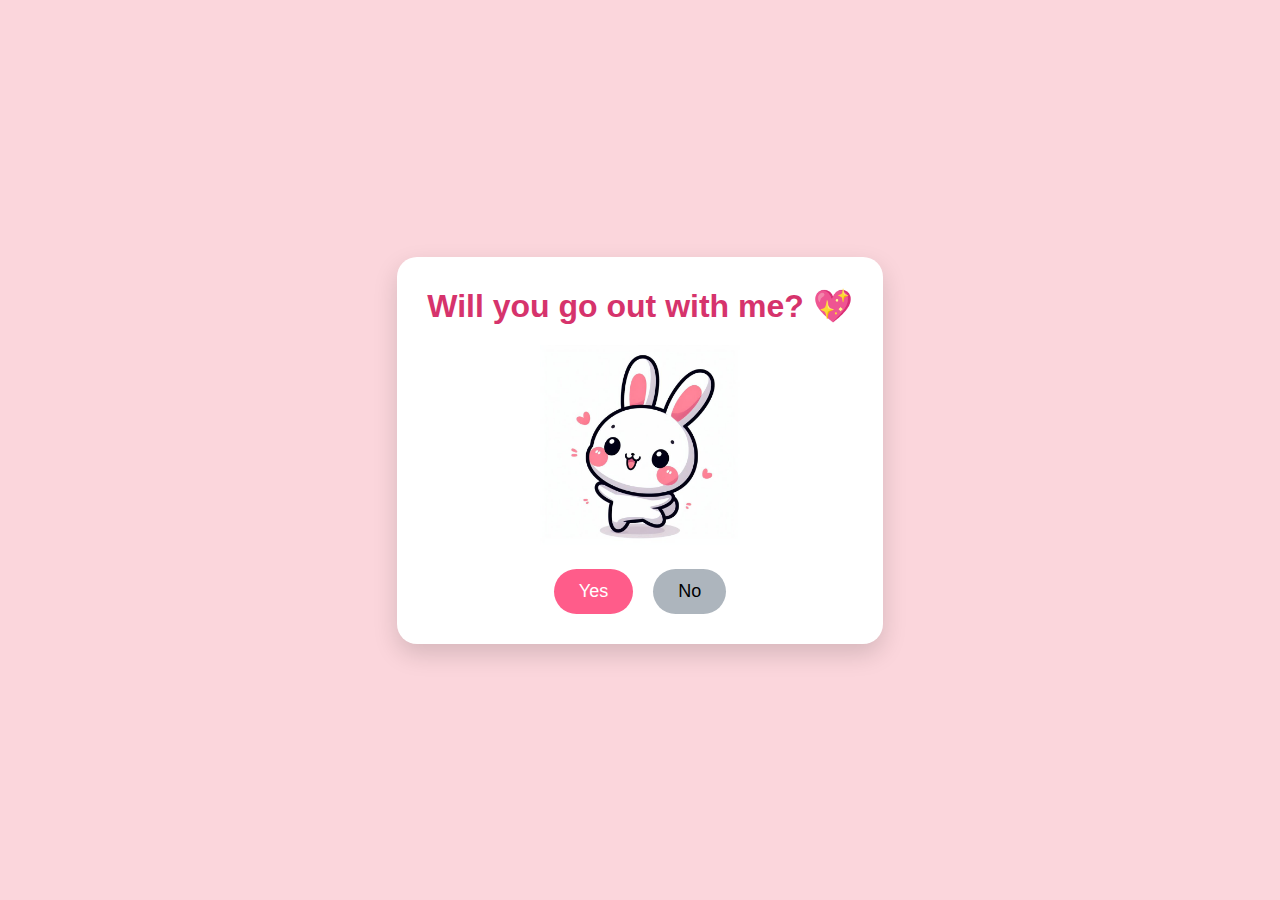
<file: index.html>
<!DOCTYPE html>
<html lang="en">
<head>
  <meta charset="UTF-8" />
  <title>Will You Say Yes?</title>
  <link rel="stylesheet" href="style.css" />
</head>
<body>

  <div class="container">
    <h1>Will you go out with me? 💖</h1>

    <img src="d59cf3cd1dc82e45aa382e649be80fcc.jpg" alt="cute bunny" class="cute-img">

    <div class="buttons">
      <button class="yes-button" onclick="handleYesClick()">Yes</button>
      <button class="no-button" onclick="handleNoClick()">No</button>
    </div>
  </div>

  <script src="main.js"></script>
</body>
</html>
</file>
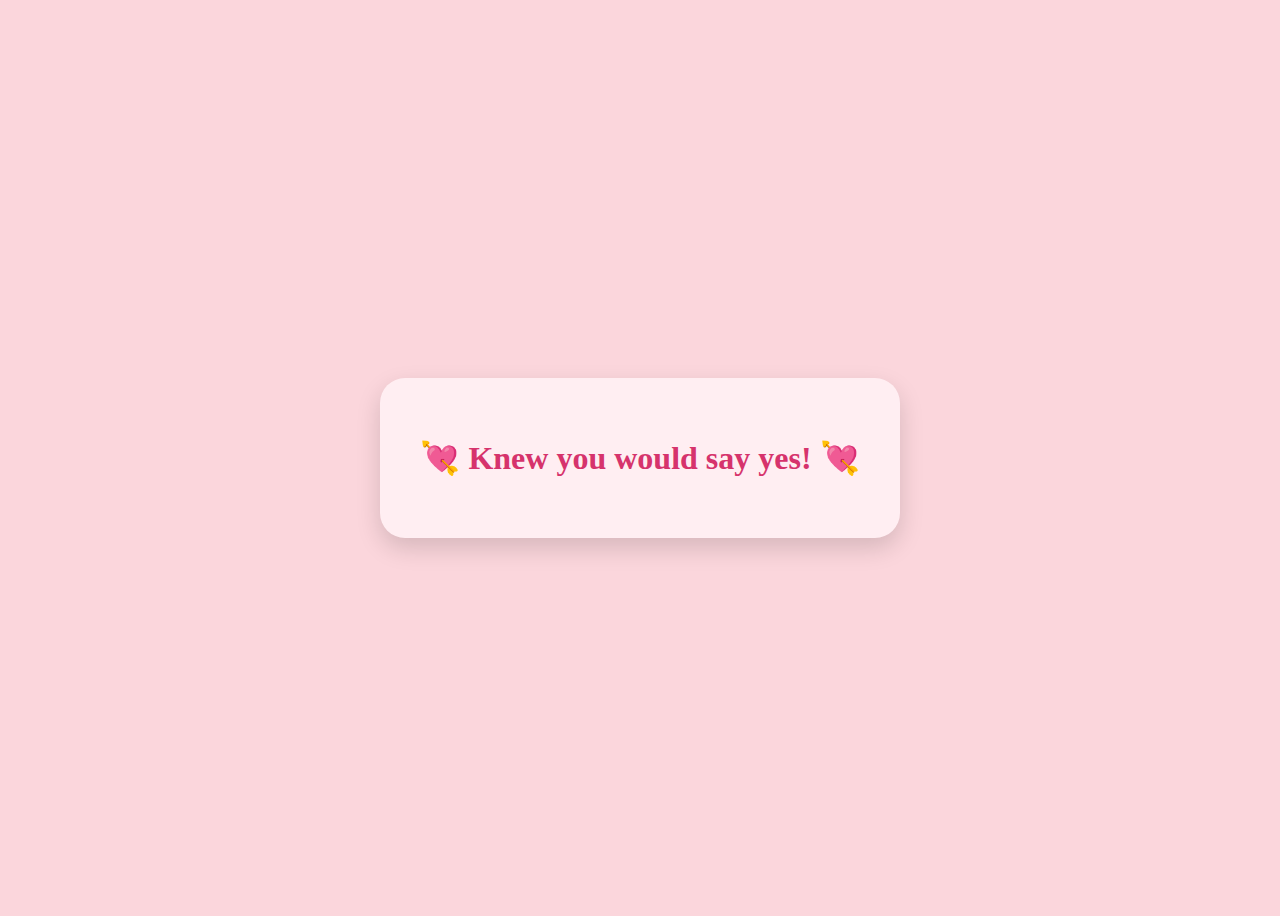
<file: yes_page.html>
<!DOCTYPE html>
<html lang="en">
<head>
  <meta charset="UTF-8">
  <title>You Said Yes!</title>
  <style>
    body {
      background-color: #fbd6dc;
      display: flex;
      justify-content: center;
      align-items: center;
      height: 100vh;
      font-family: "Comic Sans MS", cursive;
    }

    .card {
      background: #ffeef2;
      padding: 40px;
      border-radius: 25px;
      text-align: center;
      box-shadow: 0 10px 25px rgba(0,0,0,0.15);
    }

    h1 {
      color: #d6336c;
    }
  </style>
</head>
<body>

  <div class="card">
    <h1>💘 Knew you would say yes! 💘</h1>
  </div>

</body>
</html>
</file>
<file: style.css>
* {
  margin: 0;
  padding: 0;
  box-sizing: border-box;
  font-family: "Comic Sans MS", cursive, sans-serif;
}

body {
  background-color: #fbd6dc;
  height: 100vh;
  display: flex;
  justify-content: center;
  align-items: center;
}

.container {
  background: #fff;
  padding: 30px;
  border-radius: 20px;
  text-align: center;
  box-shadow: 0 10px 25px rgba(0,0,0,0.15);
}

h1 {
  color: #d6336c;
  margin-bottom: 20px;
}

.cute-img {
  width: 200px;
  margin-bottom: 20px;
}

.buttons {
  display: flex;
  justify-content: center;
  gap: 20px;
}

button {
  padding: 12px 25px;
  font-size: 18px;
  border: none;
  border-radius: 30px;
  cursor: pointer;
  transition: 0.3s ease;
}

.yes-button {
  background-color: #ff5c8a;
  color: white;
}

.no-button {
  background-color: #adb5bd;
  color: black;
}
</file>
